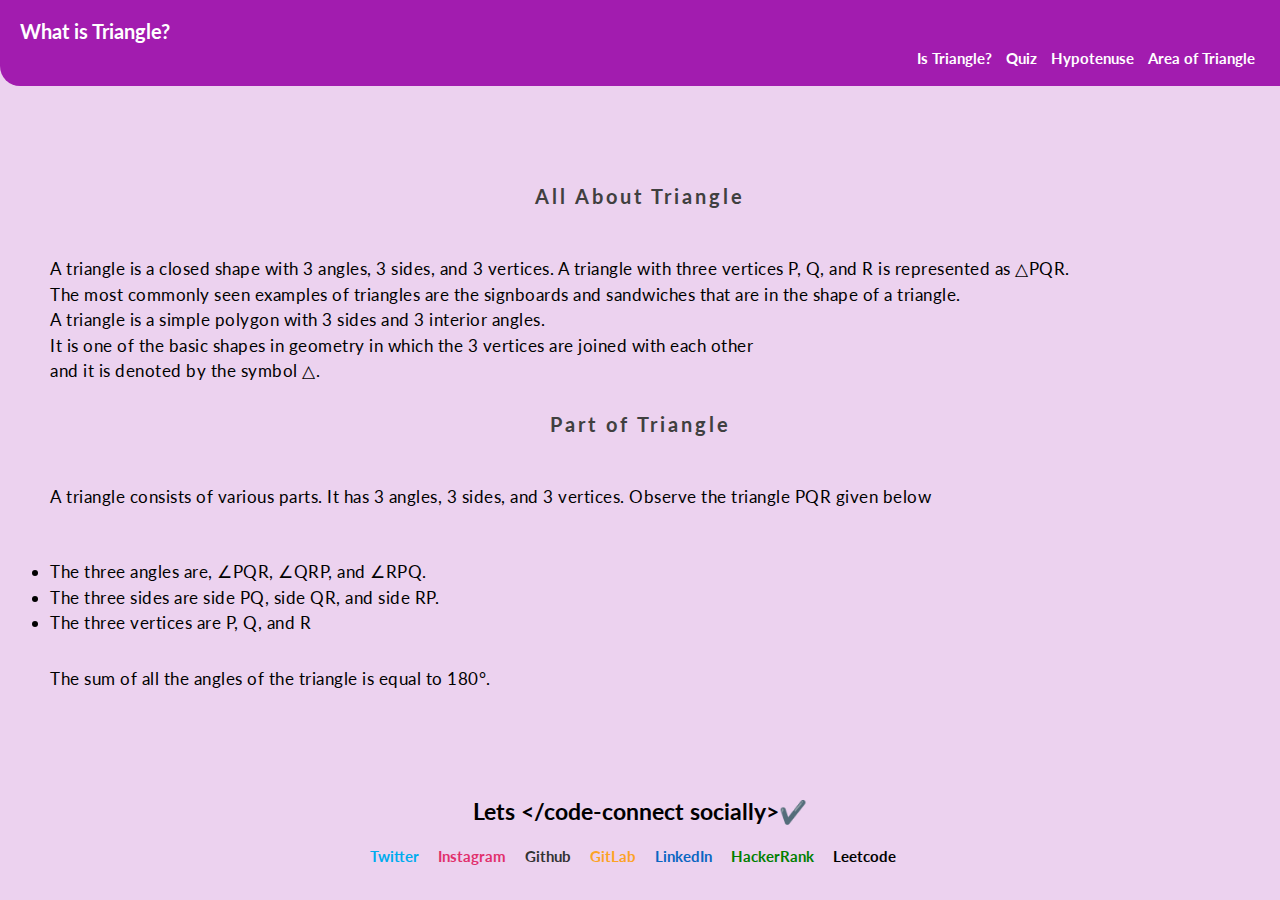
<file: index.html>
<!DOCTYPE html>
<html lang="en">
  <head>
    <meta charset="UTF-8" />
    <meta http-equiv="X-UA-Compatible" content="IE=edge" />
    <meta name="viewport" content="width=device-width, initial-scale=1.0" />
    <link
      href="https://fonts.googleapis.com/css2?family=Inter:wght@400;500;700&amp;family=Lato:wght@300;400;900&amp;family=Rubik:wght@400;500;600;700&amp;display=swap"
      rel="stylesheet"
    />
    <title>All|About Triangle</title>
    <link rel="stylesheet" href="style.css" />
  </head>
  <body>
    <!-- start navbar -->
    <nav class="navigation">
      <div class="nav-brand forUpside">What is Triangle?</div>
      <ul>
        <li>
          <a class="link-active" href="isTriangle.html">Is Triangle?</a>
        </li>
        <li>
          <a href="quiz.html">Quiz</a>
        </li>
        <li>
          <a href="hypotenuse.html">Hypotenuse</a>
        </li>
        <li>
          <a href="areaOfTriangle.html">Area of Triangle</a>
        </li>
      </ul>
    </nav>

    <!-- End Navbar -->

    <header class="header" id="header-for-paragraph">
      <h1 class="header-heading">All About Triangle</h1>
      <p class="paragraph">
        A triangle is a closed shape with 3 angles, 3 sides, and 3 vertices. A
        triangle with three vertices P, Q, and R is represented as △PQR.<br />
        The most commonly seen examples of triangles are the signboards and
        sandwiches that are in the shape of a triangle.
        <br />
        A triangle is a simple polygon with 3 sides and 3 interior angles.
        <br />It is one of the basic shapes in geometry in which the 3 vertices
        are joined with each other <br />and it is denoted by the symbol △.
      </p>
      <h1 class="header-heading">Part of Triangle</h1>

      <p class="paragraph">
        A triangle consists of various parts. It has 3 angles, 3 sides, and 3
        vertices. Observe the triangle PQR given below <br />
      </p>
      <ul class="paragraph">
        <li>The three angles are, ∠PQR, ∠QRP, and ∠RPQ.</li>
        <li>The three sides are side PQ, side QR, and side RP.</li>
        <li>The three vertices are P, Q, and R</li>
      </ul>
      <strong class="paragraph"
        >The sum of all the angles of the triangle is equal to 180°.</strong
      >
    </header>

    <!-- Footer section -->
    <footer>
      <h2>Lets &lt;/code-connect socially&gt;✔️</h2>
      <ul>
        <li>
          <a
            style="color: #00acee"
            href="https://twitter.com/sandeepdevps"
            target="_blank"
            >Twitter</a
          >
        </li>
        <li>
          <a
            style="color: #e1306c"
            href="https://www.instagram.com/sandeepnaresh9721/"
            target="_blank"
            >Instagram</a
          >
        </li>
        <li>
          <a
            style="color: #333"
            href="https://github.com/sandeep8854"
            target="_blank"
            >Github</a
          >
        </li>
        <li>
          <a
            style="color: #fca326"
            href="https://gitlab.com/sandeepprajapati8854"
            target="_blank"
            >GitLab</a
          >
        </li>
        <li>
          <a
            style="color: #0a66c2"
            href="https://www.linkedin.com/in/sandeep-prajapati-099731269/"
            target="_blank"
            >LinkedIn</a
          >
        </li>
        <li>
          <a
            style="color: green"
            href="https://www.hackerrank.com/sandeepstructure?hr_r=1"
            target="_blank"
            >HackerRank</a
          >
        </li>
        <li>
          <a
            style="color: black"
            href="https://leetcode.com/sandeepstructure/"
            target="_blank"
            >Leetcode</a
          >
        </li>
      </ul>
    </footer>

    <script src="main.js"></script>
  </body>
</html>
</file>
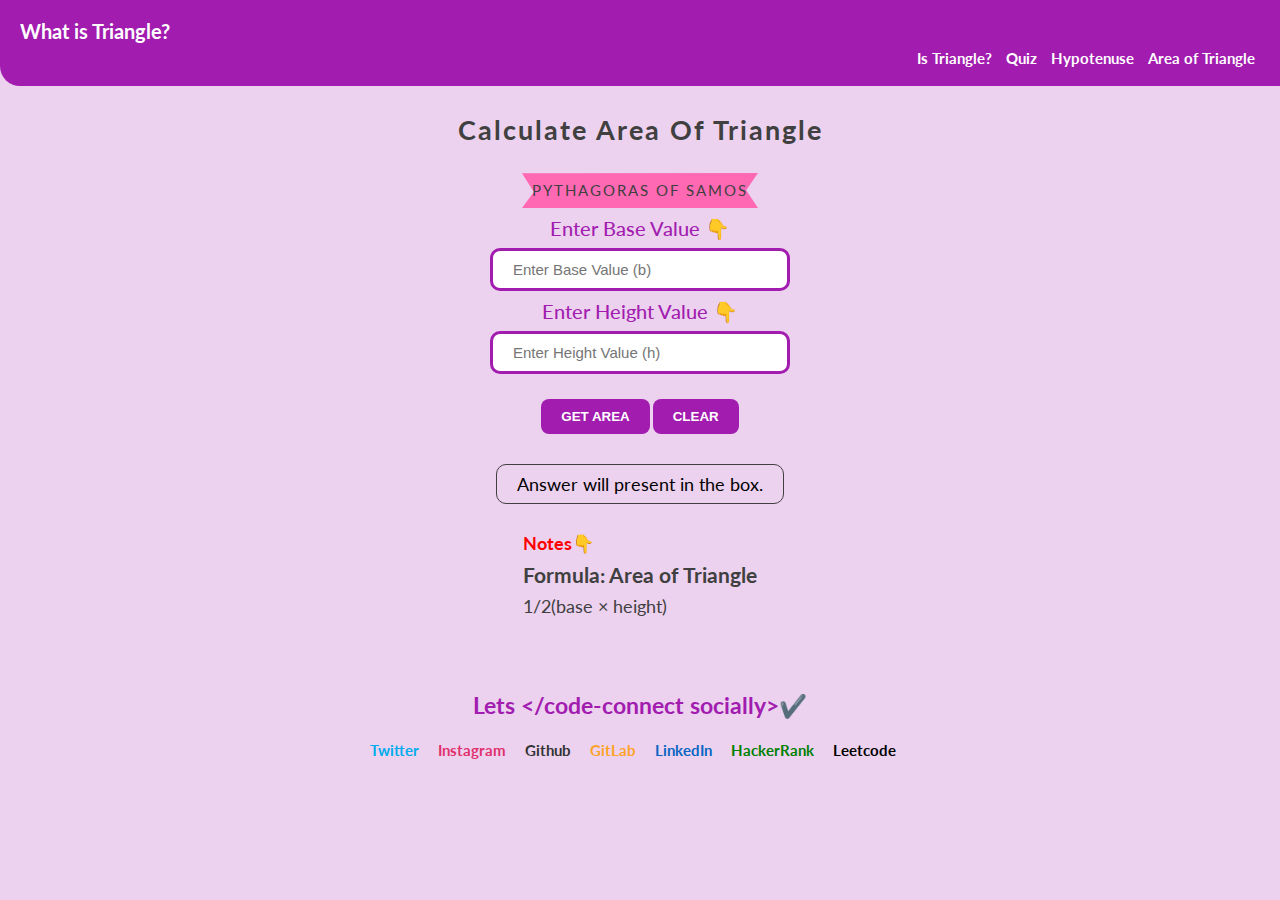
<file: areaOfTriangle.html>
<!DOCTYPE html>
<html lang="en">
  <head>
    <meta charset="UTF-8" />
    <meta http-equiv="X-UA-Compatible" content="IE=edge" />
    <meta name="viewport" content="width=device-width, initial-scale=1.0" />
    <link rel="stylesheet" href="areaOfTriangle.css" />
    <link
      href="https://fonts.googleapis.com/css2?family=Inter:wght@400;500;700&amp;family=Lato:wght@300;400;900&amp;family=Rubik:wght@400;500;600;700&amp;display=swap"
      rel="stylesheet"
    />
    <title>Area|Of|Triangle</title>
  </head>
  <body>
    <!-- start navbar -->
    <nav class="navigation">
      <!-- <div class="nav-brand forUpside">What is Triangle?</div> -->
      <div class="nav-brand forUpside">
        <a href="index.html">What is Triangle?</a>
      </div>
      <ul>
        <li>
          <a class="link-active" href="isTriangle.html">Is Triangle?</a>
        </li>
        <li>
          <a href="quiz.html">Quiz</a>
        </li>
        <li>
          <a href="hypotenuse.html">Hypotenuse</a>
        </li>
        <li>
          <a href="areaOfTriangle.html">Area of Triangle</a>
        </li>
      </ul>
    </nav>
    <!-- End Navbar -->

    <div class="container">
      <h2 class="heading-2">Calculate Area Of Triangle</h2>
      <span class="pythagoras">Pythagoras of Samos</span>
      <!-- 1 -->
      <label for="base">Enter Base Value 👇</label>
      <input id="base" type="number" placeholder="Enter Base Value (b)" />
      <!-- 2 -->
      <label for="height">Enter Height Value 👇</label>
      <input id="height" type="number" placeholder="Enter Height Value (h)" />

      <div class="btn-container">
        <button class="btn btn__1" id="show-button">Get Area</button>

        <button class="btn btn__2" id="clear">Clear</button>
      </div>
      <div class="gettingAns">
        <p class="output-text">Answer will present in the box.</p>
      </div>
      <div class="impoortant-note">
        <strong>Notes👇</strong>
        <h3 class="heading-3">Formula: Area of Triangle</h3>
        <p class="formula">1/2(base &#215; height)</p>
      </div>
    </div>

    <!-- Footer section -->
    <footer>
      <h2>Lets &lt;/code-connect socially&gt;✔️</h2>
      <ul>
        <li>
          <a
            style="color: #00acee"
            href="https://twitter.com/sandeepdevps"
            target="_blank"
            >Twitter</a
          >
        </li>
        <li>
          <a
            style="color: #e1306c"
            href="https://www.instagram.com/sandeepnaresh9721/"
            target="_blank"
            >Instagram</a
          >
        </li>
        <li>
          <a
            style="color: #333"
            href="https://github.com/sandeep8854"
            target="_blank"
            >Github</a
          >
        </li>
        <li>
          <a
            style="color: #fca326"
            href="https://gitlab.com/sandeepprajapati8854"
            target="_blank"
            >GitLab</a
          >
        </li>
        <li>
          <a
            style="color: #0a66c2"
            href="https://www.linkedin.com/in/sandeep-prajapati-099731269/"
            target="_blank"
            >LinkedIn</a
          >
        </li>
        <li>
          <a
            style="color: green"
            href="https://www.hackerrank.com/sandeepstructure?hr_r=1"
            target="_blank"
            >HackerRank</a
          >
        </li>
        <li>
          <a
            style="color: black"
            href="https://leetcode.com/sandeepstructure/"
            target="_blank"
            >Leetcode</a
          >
        </li>
      </ul>
    </footer>

    <script src="areaOfTriangle.js"></script>
  </body>
</html>
</file>
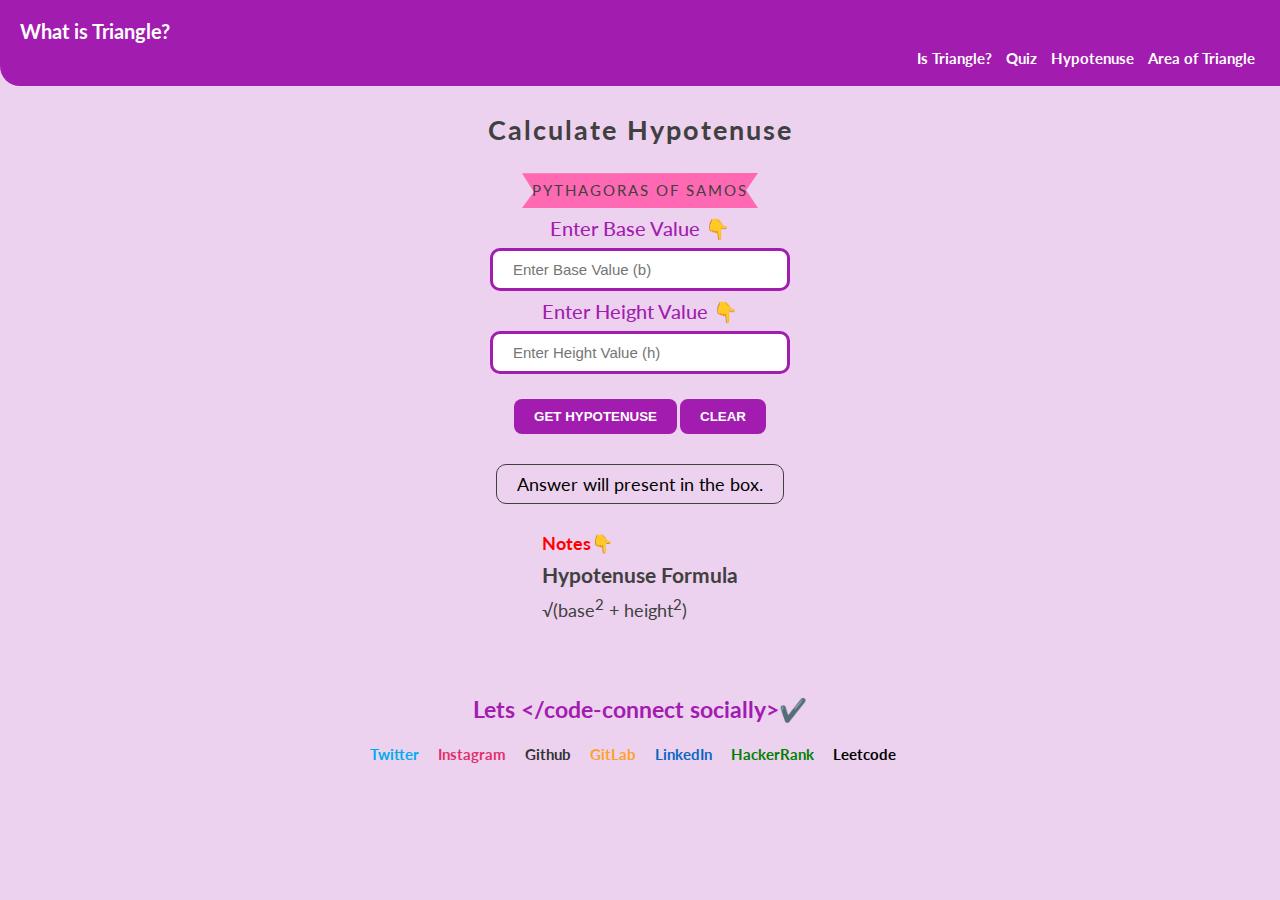
<file: hypotenuse.html>
<!DOCTYPE html>
<html lang="en">
  <head>
    <meta charset="UTF-8" />
    <meta http-equiv="X-UA-Compatible" content="IE=edge" />
    <meta name="viewport" content="width=device-width, initial-scale=1.0" />
    <link
      href="https://fonts.googleapis.com/css2?family=Inter:wght@400;500;700&amp;family=Lato:wght@300;400;900&amp;family=Rubik:wght@400;500;600;700&amp;display=swap"
      rel="stylesheet"
    />
    <link rel="stylesheet" href="hypotenuse.css" />
    <title>Hypotenuse|Triangle.</title>
  </head>
  <body>
    <!-- start navbar -->
    <nav class="navigation">
      <!-- <div class="nav-brand forUpside">What is Triangle?</div> -->
      <div class="nav-brand forUpside">
        <a href="index.html">What is Triangle?</a>
      </div>
      <ul>
        <li>
          <a class="link-active" href="isTriangle.html">Is Triangle?</a>
        </li>
        <li>
          <a href="quiz.html">Quiz</a>
        </li>
        <li>
          <a href="hypotenuse.html">Hypotenuse</a>
        </li>
        <li>
          <a href="areaOfTriangle.html">Area of Triangle</a>
        </li>
      </ul>
    </nav>
    <!-- End Navbar -->

    <div class="container">
      <h2 class="heading-2">Calculate Hypotenuse</h2>
      <span class="pythagoras">Pythagoras of Samos</span>
      <!-- 1 -->
      <label for="base">Enter Base Value 👇</label>
      <input id="base" type="number" placeholder="Enter Base Value (b)" />
      <!-- 2 -->
      <label for="height">Enter Height Value 👇</label>
      <input id="height" type="number" placeholder="Enter Height Value (h)" />

      <div class="btn-container">
        <button class="btn btn__1" id="show-button">Get Hypotenuse</button>

        <button class="btn btn__2" id="clear">Clear</button>
      </div>
      <div class="gettingAns">
        <p class="output-text">Answer will present in the box.</p>
      </div>
      <div class="impoortant-note">
        <strong>Notes👇</strong>
        <h3 class="heading-3">Hypotenuse Formula</h3>
        <p class="formula">&Sqrt;(base<sup>2</sup> + height<sup>2</sup>)</p>
      </div>
    </div>

    <!-- Footer section -->
    <footer>
      <h2>Lets &lt;/code-connect socially&gt;✔️</h2>
      <ul>
        <li>
          <a
            style="color: #00acee"
            href="https://twitter.com/sandeepdevps"
            target="_blank"
            >Twitter</a
          >
        </li>
        <li>
          <a
            style="color: #e1306c"
            href="https://www.instagram.com/sandeepnaresh9721/"
            target="_blank"
            >Instagram</a
          >
        </li>
        <li>
          <a
            style="color: #333"
            href="https://github.com/sandeep8854"
            target="_blank"
            >Github</a
          >
        </li>
        <li>
          <a
            style="color: #fca326"
            href="https://gitlab.com/sandeepprajapati8854"
            target="_blank"
            >GitLab</a
          >
        </li>
        <li>
          <a
            style="color: #0a66c2"
            href="https://www.linkedin.com/in/sandeep-prajapati-099731269/"
            target="_blank"
            >LinkedIn</a
          >
        </li>
        <li>
          <a
            style="color: green"
            href="https://www.hackerrank.com/sandeepstructure?hr_r=1"
            target="_blank"
            >HackerRank</a
          >
        </li>
        <li>
          <a
            style="color: black"
            href="https://leetcode.com/sandeepstructure/"
            target="_blank"
            >Leetcode</a
          >
        </li>
      </ul>
    </footer>
    <script src="hypotenuse.js"></script>
  </body>
</html>
</file>
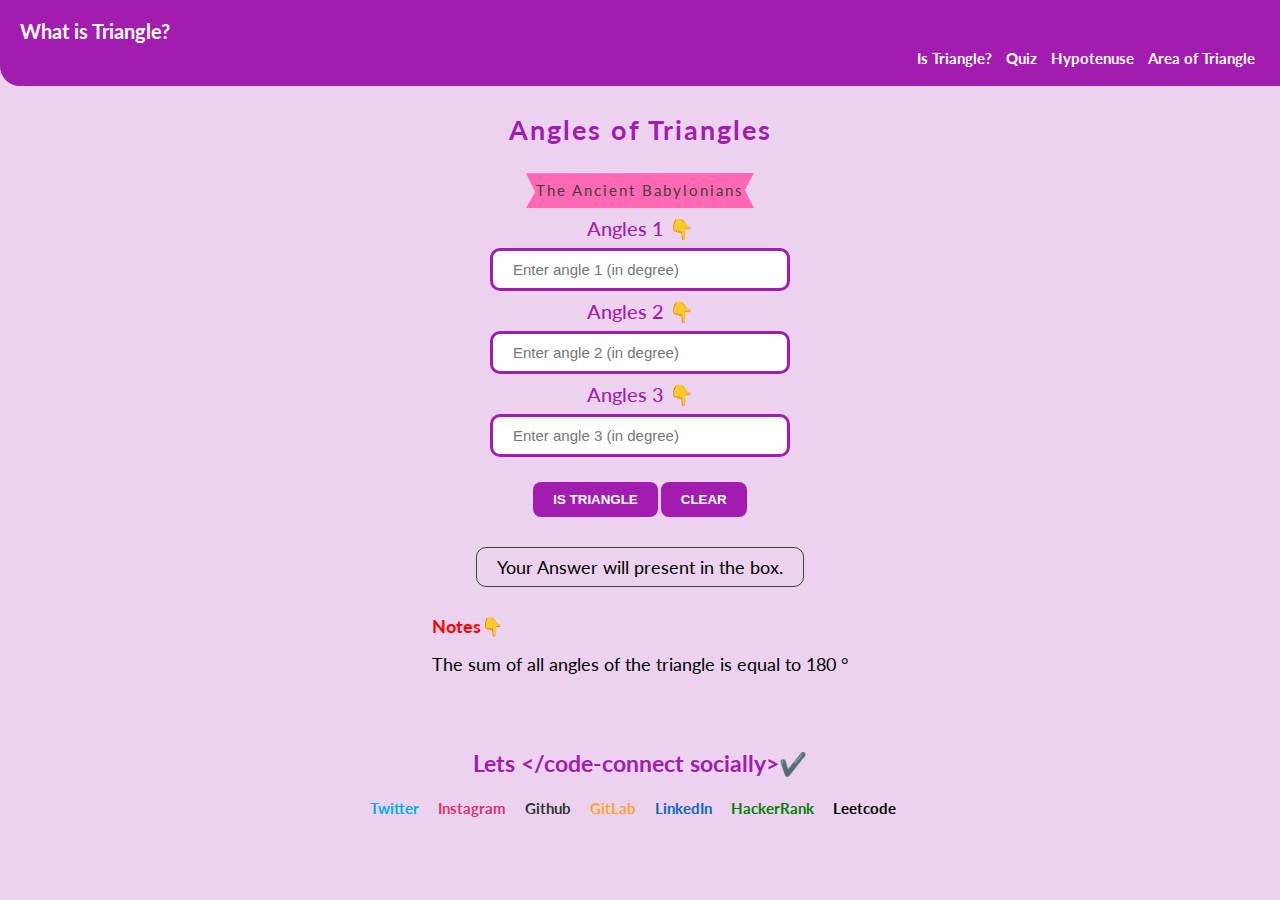
<file: isTriangle.html>
<!DOCTYPE html>
<html lang="en">
  <head>
    <meta charset="UTF-8" />
    <meta http-equiv="X-UA-Compatible" content="IE=edge" />
    <meta name="viewport" content="width=device-width, initial-scale=1.0" />
    <link
      href="https://fonts.googleapis.com/css2?family=Inter:wght@400;500;700&amp;family=Lato:wght@300;400;900&amp;family=Rubik:wght@400;500;600;700&amp;display=swap"
      rel="stylesheet"
    />
    <title>Is|Triangle|Page.</title>
    <link rel="stylesheet" href="isTriangle.css" />
  </head>
  <body>
    <!-- start navbar -->
    <nav class="navigation">
      <!-- <div class="nav-brand forUpside">What is Triangle?</div> -->
      <div class="nav-brand forUpside">
        <a href="index.html">What is Triangle?</a>
      </div>
      <ul>
        <li>
          <a class="link-active" href="isTriangle.html">Is Triangle?</a>
        </li>
        <li>
          <a href="quiz.html">Quiz</a>
        </li>
        <li>
          <a href="hypotenuse.html">Hypotenuse</a>
        </li>
        <li>
          <a href="areaOfTriangle.html">Area of Triangle</a>
        </li>
      </ul>
    </nav>
    <!-- End Navbar -->

    <div class="container">
      <h2 class="heading-2">Angles of Triangles</h2>
      <p class="leftImp">The Ancient Babylonians</p>

      <!-- 1 -->
      <label for="angle-1">Angles 1 👇</label>
      <input
        id="angle-1"
        type="number"
        placeholder="Enter angle 1 (in degree)"
      />
      <!-- 2 -->
      <label for="angle-2">Angles 2 👇</label>
      <input
        id="angle-2"
        type="number"
        placeholder="Enter angle 2 (in degree)"
      />
      <!-- 3 -->
      <label for="angle-3">Angles 3 👇</label>
      <input
        id="angle-3"
        type="number"
        placeholder="Enter angle 3 (in degree)"
      />
      <div class="btn-container">
        <button class="btn btn__1" id="show-button">Is Triangle</button>

        <button class="btn btn__2" id="clear">Clear</button>
      </div>
      <div class="gettingAns">
        <p class="output-text">Your Answer will present in the box.</p>
      </div>
      <div class="impoortant-note">
        <strong>Notes👇</strong>
        <p class="ImpNotes">
          The sum of all angles of the triangle is equal to 180 &deg;
        </p>
      </div>
    </div>

    <!-- Footer section -->
    <footer>
      <h2>Lets &lt;/code-connect socially&gt;✔️</h2>
      <ul>
        <li>
          <a
            style="color: #00acee"
            href="https://twitter.com/sandeepdevps"
            target="_blank"
            >Twitter</a
          >
        </li>
        <li>
          <a
            style="color: #e1306c"
            href="https://www.instagram.com/sandeepnaresh9721/"
            target="_blank"
            >Instagram</a
          >
        </li>
        <li>
          <a
            style="color: #333"
            href="https://github.com/sandeep8854"
            target="_blank"
            >Github</a
          >
        </li>
        <li>
          <a
            style="color: #fca326"
            href="https://gitlab.com/sandeepprajapati8854"
            target="_blank"
            >GitLab</a
          >
        </li>
        <li>
          <a
            style="color: #0a66c2"
            href="https://www.linkedin.com/in/sandeep-prajapati-099731269/"
            target="_blank"
            >LinkedIn</a
          >
        </li>
        <li>
          <a
            style="color: green"
            href="https://www.hackerrank.com/sandeepstructure?hr_r=1"
            target="_blank"
            >HackerRank</a
          >
        </li>
        <li>
          <a
            style="color: black"
            href="https://leetcode.com/sandeepstructure/"
            target="_blank"
            >Leetcode</a
          >
        </li>
      </ul>
    </footer>
    <script src="isTriangle.js"></script>
  </body>
</html>
</file>
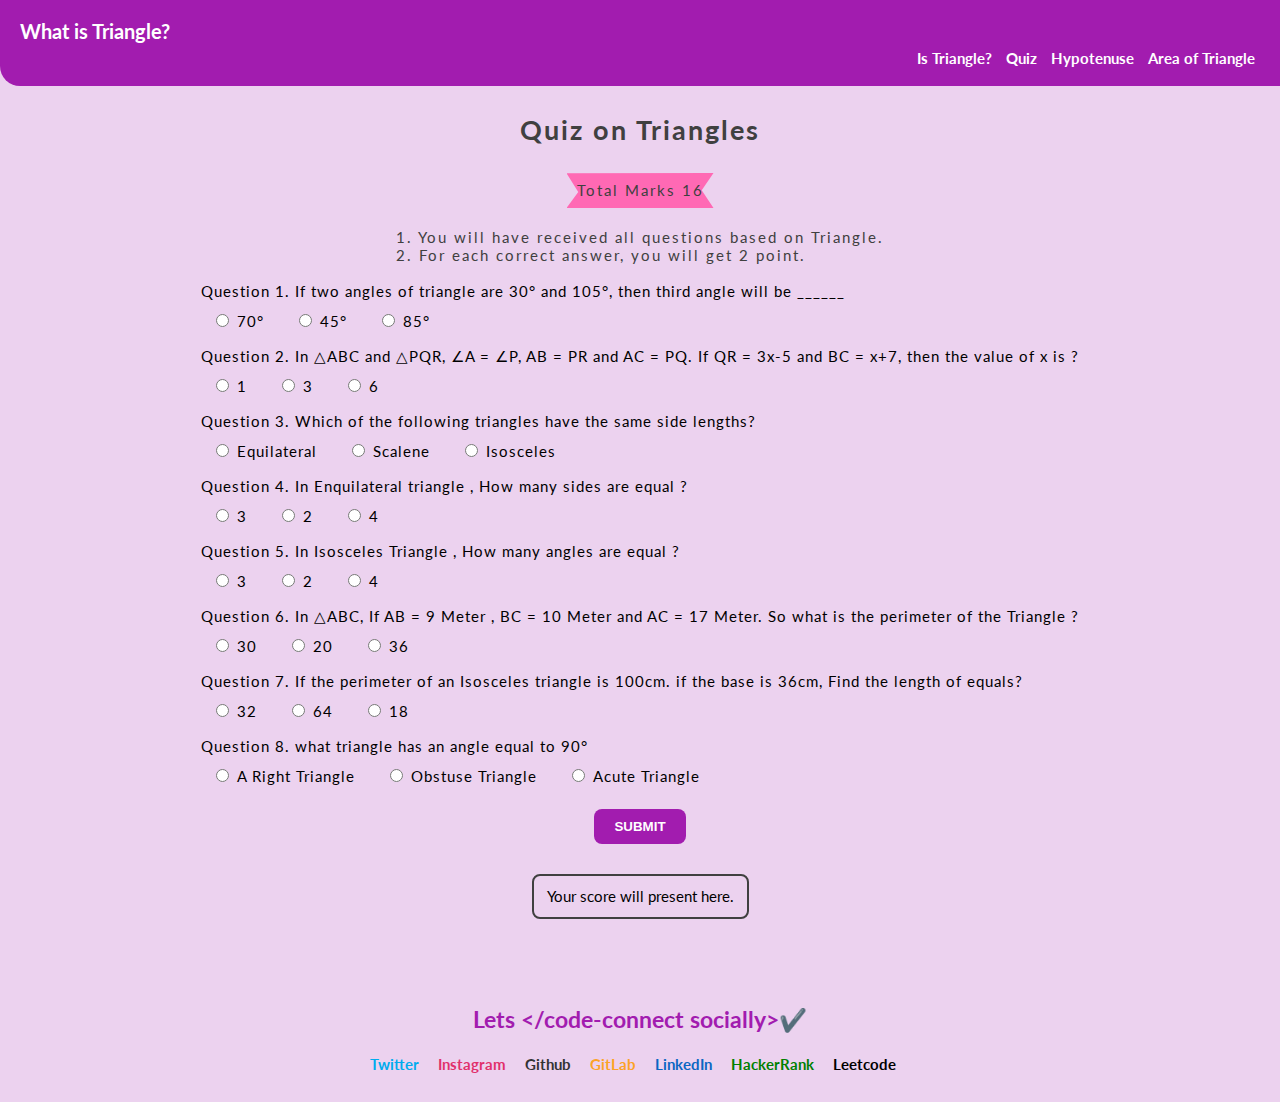
<file: quiz.html>
<!DOCTYPE html>
<html lang="en">
  <head>
    <meta charset="UTF-8" />
    <meta http-equiv="X-UA-Compatible" content="IE=edge" />
    <meta name="viewport" content="width=device-width, initial-scale=1.0" />
    <link
      href="https://fonts.googleapis.com/css2?family=Inter:wght@400;500;700&amp;family=Lato:wght@300;400;900&amp;family=Rubik:wght@400;500;600;700&amp;display=swap"
      rel="stylesheet"
    />
    <link rel="stylesheet" href="quiz.css" />
    <title>Quiz|Triangle.</title>
  </head>
  <body>
    <!-- start navbar -->
    <nav class="navigation">
      <!-- <div class="nav-brand forUpside">What is Triangle?</div> -->
      <div class="nav-brand forUpside">
        <a href="index.html">What is Triangle?</a>
      </div>
      <ul>
        <li>
          <a class="link-active" href="isTriangle.html">Is Triangle?</a>
        </li>
        <li>
          <a href="quiz.html">Quiz</a>
        </li>
        <li>
          <a href="hypotenuse.html">Hypotenuse</a>
        </li>
        <li>
          <a href="areaOfTriangle.html">Area of Triangle</a>
        </li>
      </ul>
    </nav>
    <!-- End Navbar -->

    <div class="container">
      <h2 class="heading-2">Quiz on Triangles</h2>
      <p class="leftImp">Total Marks 16</p>

      <ul class="list-for-imp">
        <ol>
          1. You will have received all questions based on
          <span>Triangle.</span>
        </ol>
        <ol>
          2. For each correct answer, you will get
          <span>2 point</span
          >.
        </ol>
      </ul>
      <!--  -->
      <form class="triangle-quiz-form">
        <!-- First Question- 1 -->
        <div class="question-container">
          <p class="question">
            Question 1. If two angles of triangle are 30&deg; and 105&deg;, then
            third angle will be ______
          </p>
          <label>
            <input type="radio" value="70" name="question 1" />70&deg;
          </label>
          <label>
            <input type="radio" value="45" name="question 1" />45&deg;
          </label>
          <label>
            <input type="radio" value="85" name="question 1" />85&deg;
          </label>
        </div>

        <!-- Second question -->

        <div class="question-container">
          <p class="question">
            Question 2. In △ABC and △PQR, ∠A = ∠P, AB = PR and AC = PQ. If QR =
            3x-5 and BC = x+7, then the value of x is ?
          </p>
          <label> <input type="radio" value="1" name="question 2" />1 </label>
          <label> <input type="radio" value="3" name="question 2" />3 </label>
          <label> <input type="radio" value="6" name="question 2" />6 </label>
        </div>

        <!-- Third Question. -->

        <div class="question-container">
          <p class="question">
            Question 3. Which of the following triangles have the same side
            lengths?
          </p>
          <label>
            <input
              type="radio"
              value="Equilateral"
              name="question 3"
            />Equilateral
          </label>
          <label>
            <input
              type="radio"
              value="Scalene"
              name="question 3"
            />Scalene</label
          >
          <label>
            <input
              type="radio"
              value="Isosceles"
              name="question 3"
            />Isosceles</label
          >
        </div>

        <!-- Fourth questions -->

        <div class="question-container">
          <p class="question">
            Question 4. In Enquilateral triangle , How many sides are equal ?
          </p>
          <label> <input type="radio" value="3" name="question 4" />3 </label>
          <label> <input type="radio" value="2" name="question 4" />2 </label>
          <label> <input type="radio" value="4" name="question 4" />4 </label>
        </div>

        <!-- Fifth Questions -->
        <div class="question-container">
          <p class="question">
            Question 5. In Isosceles Triangle , How many angles are equal ?
          </p>
          <label> <input type="radio" value="3" name="question 5" />3 </label>
          <label> <input type="radio" value="2" name="question 5" />2 </label>
          <label> <input type="radio" value="4" name="question 5" />4 </label>
        </div>
        <!-- Six question -->

        <div class="question-container">
          <p class="question">
            Question 6. In △ABC, If AB = 9 Meter , BC = 10 Meter and AC = 17
            Meter. So what is the perimeter of the Triangle ?
          </p>
          <label> <input type="radio" value="30" name="question 6" />30 </label>
          <label> <input type="radio" value="20" name="question 6" />20 </label>
          <label> <input type="radio" value="36" name="question 6" />36 </label>
        </div>

        <!-- Seven Question. -->
        <div class="question-container">
          <p class="question">
            Question 7. If the perimeter of an Isosceles triangle is 100cm. if
            the base is 36cm, Find the length of equals?
          </p>
          <label> <input type="radio" value="32" name="question 7" />32 </label>
          <label> <input type="radio" value="64" name="question 7" />64 </label>
          <label> <input type="radio" value="18" name="question 7" />18 </label>
        </div>

        <!-- Eight Question. -->

        <div class="question-container">
          <p class="question">
            Question 8. what triangle has an angle equal to 90&deg;
          </p>
          <label>
            <input type="radio" value="A Right Triangle" name="question 8" />A
            Right Triangle
          </label>
          <label>
            <input
              type="radio"
              value="Obstuse Triangle"
              name="question 8"
            />Obstuse Triangle
          </label>
          <label>
            <input type="radio" value="Acute Triangle" name="question 8" />Acute
            Triangle
          </label>
        </div>
        <!-- Complete all Questions. -->
      </form>

      <div class="btn-container">
        <button class="btn">Submit</button>
      </div>
      <p class="answer">Your score will present here.</p>
    </div>

    <!-- Footer sections -->
    <footer>
      <h2>Lets &lt;/code-connect socially&gt;✔️</h2>
      <ul>
        <li>
          <a
            style="color: #00acee"
            href="https://twitter.com/sandeepdevps"
            target="_blank"
            >Twitter</a
          >
        </li>
        <li>
          <a
            style="color: #e1306c"
            href="https://www.instagram.com/sandeepnaresh9721/"
            target="_blank"
            >Instagram</a
          >
        </li>
        <li>
          <a
            style="color: #333"
            href="https://github.com/sandeep8854"
            target="_blank"
            >Github</a
          >
        </li>
        <li>
          <a
            style="color: #fca326"
            href="https://gitlab.com/sandeepprajapati8854"
            target="_blank"
            >GitLab</a
          >
        </li>
        <li>
          <a
            style="color: #0a66c2"
            href="https://www.linkedin.com/in/sandeep-prajapati-099731269/"
            target="_blank"
            >LinkedIn</a
          >
        </li>
        <li>
          <a
            style="color: green"
            href="https://www.hackerrank.com/sandeepstructure?hr_r=1"
            target="_blank"
            >HackerRank</a
          >
        </li>
        <li>
          <a
            style="color: black"
            href="https://leetcode.com/sandeepstructure/"
            target="_blank"
            >Leetcode</a
          >
        </li>
      </ul>
    </footer>

    <script src="quiz.js"></script>
  </body>
</html>
</file>
<file: style.css>
/* responsive break point. */

/* // 600px / 16 = 37.5em; */

* {
  margin: 0;
  padding: 0;
}
*,
*::before,
*::after {
  box-sizing: inherit;
}
html {
  box-sizing: border-box;
  font-size: 62.5%;
  /* //1rem=10px, 10px/16px= 62.5% */
}

:root {
  --primary-color: #a21caf;
  --backgroundColor: #ecd2ef;
  --dark-grey: #404040;
}

body {
  font-family: "Lato", sans-serif;
  font-weight: 400;
  line-height: 1;
  min-height: 100vh;
  background-color: var(--backgroundColor);
  /* //color: var(--primary-color); */
}
/* Styling nav bar. */

.navigation {
  color: white;
  background-color: #a21caf;

  padding: 2rem;
  border-bottom-left-radius: 2rem;
}
.forUpside {
  display: inline-block;
  margin-top: 1px;
  /* new think added */
}
.navigation .nav-brand {
  font-weight: bold;
  font-size: 2rem;
}
.navigation .link-active {
  font-weight: bold;
}
.navigation a {
  color: white;
  text-decoration: none;
  font-weight: bold; /*  check if you find any mistake in future */
}
a:hover {
  color: black;
}
.navigation ul {
  font-size: 1.5rem;
  list-style: none;
  text-align: right;
}
.navigation li {
  display: inline-block;
  padding: 0rem 0.5rem;
  padding-top: 1rem;
}

.header {
  display: block;
  padding: 10rem 5rem 5rem 5rem;
  letter-spacing: 3px;
}

.header .header-heading {
  color: var(--dark-grey);
  text-align: center;
  /* font-weight: bold; */
}
.header .paragraph {
  font-size: 1.7rem;
  font-weight: 400;
  letter-spacing: 0.5px;
  line-height: 1.5;
  margin-top: 5rem;
  max-width: 160rem;
  margin-bottom: 3rem;
}

.triangle-img {
  width: 100%;
  height: auto;
}

/* FOr footer */
footer {
  padding-top: 6rem;

  text-align: center;
  padding-bottom: 3rem;
  font-size: 1.5rem;
}
footer h2 {
  margin-bottom: 2.5rem;
}

footer ul li {
  display: inline;
  padding-right: 1.5rem;
}
footer ul li a {
  text-decoration: none;
  font-weight: bold;
}

/* @media (max-width: 665px) {
  .nav-link li a {
    font-size: 1.5rem;
    margin: 2rem 1.5rem 2.2rem 0;
    padding: 1rem;
  }
  .heading-1 {
    font-size: 1.5rem;
  }
} */
</file>
<file: areaOfTriangle.css>
* {
  margin: 0;
  padding: 0;
}
*,
*::before,
*::after {
  box-sizing: inherit;
}
html {
  box-sizing: border-box;
  font-size: 62.5%;
  /* //1rem=10px, 10px/16px= 62.5% */
}

:root {
  --primary-color: #a21caf;
  --backgroundColor: #ecd2ef;
  --dark-grey: #404040;
}

body {
  font-family: "Lato", sans-serif;
  font-weight: 400;
  line-height: 1;
  min-height: 100vh;
  background-color: var(--backgroundColor);
  color: var(--primary-color);
}

/* Styling nav bar. */

.navigation {
  color: white;
  background-color: #a21caf;

  padding: 2rem;
  border-bottom-left-radius: 2rem;
}
.forUpside {
  display: inline-block;
  margin-top: 1px;
}
.navigation .nav-brand {
  font-weight: bold;
  font-size: 2rem;
}
.navigation .link-active {
  font-weight: bold;
}
.navigation a {
  color: white;
  text-decoration: none;
  font-weight: bold; /*  check if you find any mistake in future */
}
a:hover {
  color: var(--dark-grey);
}
.navigation ul {
  font-size: 1.5rem;
  list-style: none;
  text-align: right;
}
.navigation li {
  display: inline-block;
  padding: 0rem 0.5rem;
  padding-top: 1rem;
}

.container {
  display: flex;
  flex-direction: column;
  justify-content: center;
  align-items: center;
  max-width: 100%;
}

.heading-2 {
  font-size: 2.7rem;
  text-align: center;
  margin: 3rem 0 3rem 0;
  letter-spacing: 2px;
  color: var(--dark-grey);
}
.pythagoras {
  font-size: 1.5rem;
  text-transform: uppercase;
  letter-spacing: 2px;
  padding: 1rem;
  color: var(--dark-grey);
  background-color: #ff69b4;
  clip-path: polygon(100% 0, 95% 49%, 100% 100%, 0 100%, 5% 54%, 0 1%);
}

label {
  margin: 1rem 0 1rem 0;
  font-size: 2rem;
  font-weight: 500;
}
input {
  width: 30rem;
  font-size: 1.5rem;
  border: 3px solid var(--primary-color);
  border-radius: 1rem;
  outline: none;
  padding: 1rem 2rem;
}

.btn {
  padding: 1rem 2rem;
  color: #fff;
  background-color: var(--primary-color);
  outline: none;
  border: none;
  margin-top: 2.5rem;
  border-radius: 0.8rem;
  cursor: pointer;
  text-transform: uppercase;
  font-weight: 600;
}

.btn:hover {
  transform: translateY(-1px);
  background-color: #410b46;
}

.gettingAns {
  border-radius: 1rem;
  font-size: 1.8rem;
  margin-top: 3rem;
  padding: 1rem 2rem;
  color: #000;
  border: 1px solid var(--dark-grey);
}

.impoortant-note {
  font-size: 1.8rem;
  margin: 3rem 0 2rem 0;
}
strong {
  color: red;
}

.heading-3 {
  color: var(--dark-grey);
  margin-top: 1.2rem;
}

.formula {
  color: var(--dark-grey);
  margin-top: 1.2rem;
}

/* FOr footer */
footer {
  padding-top: 6rem;

  text-align: center;
  padding-bottom: 3rem;
  font-size: 1.5rem;
}
footer h2 {
  margin-bottom: 2.5rem;
}

footer ul li {
  display: inline;
  padding-right: 1.5rem;
}
footer ul li a {
  text-decoration: none;
  font-weight: bold;
}
</file>
<file: hypotenuse.css>
* {
  margin: 0;
  padding: 0;
}
*,
*::before,
*::after {
  box-sizing: inherit;
}
html {
  box-sizing: border-box;
  font-size: 62.5%;
  /* //1rem=10px, 10px/16px= 62.5% */
}

:root {
  --primary-color: #a21caf;
  --backgroundColor: #ecd2ef;
  --dark-grey: #404040;
}

body {
  font-family: "Lato", sans-serif;
  font-weight: 400;
  line-height: 1;
  min-height: 100vh;
  background-color: var(--backgroundColor);
  color: var(--primary-color);
}

/* Styling nav bar. */

.navigation {
  color: white;
  background-color: #a21caf;

  padding: 2rem;
  border-bottom-left-radius: 2rem;
}
.forUpside {
  display: inline-block;
  margin-top: 1px;
}
.navigation .nav-brand {
  font-weight: bold;
  font-size: 2rem;
}
.navigation .link-active {
  font-weight: bold;
}
.navigation a {
  color: white;
  text-decoration: none;
  font-weight: bold; /*  check if you find any mistake in future */
}
a:hover {
  color: var(--dark-grey);
}
.navigation ul {
  font-size: 1.5rem;
  list-style: none;
  text-align: right;
}
.navigation li {
  display: inline-block;
  padding: 0rem 0.5rem;
  padding-top: 1rem;
}

/*  */
.container {
  display: flex;
  flex-direction: column;
  justify-content: center;
  align-items: center;
  max-width: 100%;
}

.heading-2 {
  font-size: 2.7rem;
  text-align: center;
  margin: 3rem 0 3rem 0;
  letter-spacing: 2px;
  color: var(--dark-grey);
}
.pythagoras {
  font-size: 1.5rem;
  text-transform: uppercase;
  letter-spacing: 2px;
  padding: 1rem;
  color: var(--dark-grey);
  background-color: #ff69b4;
  clip-path: polygon(100% 0, 95% 49%, 100% 100%, 0 100%, 5% 54%, 0 1%);
}

label {
  margin: 1rem 0 1rem 0;
  font-size: 2rem;
  font-weight: 500;
}
input {
  width: 30rem;
  font-size: 1.5rem;
  border: 3px solid var(--primary-color);
  border-radius: 1rem;
  outline: none;
  padding: 1rem 2rem;
}

.btn {
  padding: 1rem 2rem;
  color: #fff;
  background-color: var(--primary-color);
  outline: none;
  border: none;
  margin-top: 2.5rem;
  border-radius: 0.8rem;
  cursor: pointer;
  text-transform: uppercase;
  font-weight: 600;
}

.btn:hover {
  transform: translateY(-1px);
  background-color: #410b46;
}

.gettingAns {
  border-radius: 1rem;
  font-size: 1.8rem;
  margin-top: 3rem;
  padding: 1rem 2rem;
  color: #000;
  border: 1px solid var(--dark-grey);
}

.impoortant-note {
  font-size: 1.8rem;
  margin: 3rem 0 2rem 0;
}
strong {
  color: red;
}

.heading-3 {
  color: var(--dark-grey);
  margin-top: 1.2rem;
}

.formula {
  color: var(--dark-grey);
  margin-top: 1.2rem;
}

/* FOr footer */
footer {
  padding-top: 6rem;

  text-align: center;
  padding-bottom: 3rem;
  font-size: 1.5rem;
}
footer h2 {
  margin-bottom: 2.5rem;
}

footer ul li {
  display: inline;
  padding-right: 1.5rem;
}
footer ul li a {
  text-decoration: none;
  font-weight: bold;
}
</file>
<file: isTriangle.css>
* {
  margin: 0;
  padding: 0;
}
*,
*::before,
*::after {
  box-sizing: inherit;
}
html {
  box-sizing: border-box;
  font-size: 62.5%;
  /* //1rem=10px, 10px/16px= 62.5% */
}

:root {
  --primary-color: #a21caf;
  --backgroundColor: #ecd2ef;
  --dark-grey: #404040;
}

body {
  font-family: "Lato", sans-serif;
  font-weight: 400;
  line-height: 1;
  min-height: 100vh;
  background-color: var(--backgroundColor);
  color: var(--primary-color);
}

/* Styling nav bar. */

.navigation {
  color: white;
  background-color: #a21caf;

  padding: 2rem;
  border-bottom-left-radius: 2rem;
}
.forUpside {
  display: inline-block;
  margin-top: 1px;
}
.navigation .nav-brand {
  font-weight: bold;
  font-size: 2rem;
}
.navigation .link-active {
  font-weight: bold;
}
.navigation a {
  color: white;
  text-decoration: none;
  font-weight: bold; /*  check if you find any mistake in future */
}
a:hover {
  color: black;
}
.navigation ul {
  font-size: 1.5rem;
  list-style: none;
  text-align: right;
}
.navigation li {
  display: inline-block;
  padding: 0rem 0.5rem;
  padding-top: 1rem;
}

.container {
  display: flex;
  flex-direction: column;
  justify-content: center;
  align-items: center;
  max-width: 100%;
}

.heading-2 {
  font-size: 2.7rem;
  text-align: center;
  margin: 3rem 0 3rem 0;
  letter-spacing: 2px;
}
.leftImp {
  font-size: 1.5rem;
  /* display: flex;
  justify-content: space-between; */

  letter-spacing: 2px;
  padding: 1rem;
  color: var(--dark-grey);
  background-color: #ff69b4;
  clip-path: polygon(100% 0, 96% 49%, 100% 100%, 0 100%, 4% 54%, 0 1%);
}
label {
  margin: 1rem 0 1rem 0;
  font-size: 2rem;
  font-weight: 500;
}
input {
  width: 30rem;
  font-size: 1.5rem;
  border: 3px solid var(--primary-color);
  border-radius: 1rem;
  outline: none;
  padding: 1rem 2rem;
}

.btn {
  padding: 1rem 2rem;
  color: #fff;
  background-color: var(--primary-color);
  outline: none;
  border: none;
  margin-top: 2.5rem;
  border-radius: 0.8rem;
  cursor: pointer;
  text-transform: uppercase;
  font-weight: 600;
}

.btn:hover {
  transform: translateY(-1px);
  background-color: #410b46;
}

.gettingAns {
  border-radius: 1rem;
  font-size: 1.8rem;
  margin-top: 3rem;
  padding: 1rem 2rem;
  color: #000;
  border: 1px solid var(--dark-grey);
}

.impoortant-note {
  font-size: 1.8rem;
  margin: 3rem 0 2rem 0;
  color: red;
}
.ImpNotes {
  margin-top: 2rem;
  color: #000;
}

/* FOr footer */
footer {
  padding-top: 6rem;

  text-align: center;
  padding-bottom: 3rem;
  font-size: 1.5rem;
}
footer h2 {
  margin-bottom: 2.5rem;
}

footer ul li {
  display: inline;
  padding-right: 1.5rem;
}
footer ul li a {
  text-decoration: none;
  font-weight: bold;
}
</file>
<file: quiz.css>
* {
  margin: 0;
  padding: 0;
}
*,
*::before,
*::after {
  box-sizing: inherit;
}
html {
  box-sizing: border-box;
  font-size: 62.5%;
  /* //1rem=10px, 10px/16px= 62.5% */
}

:root {
  --primary-color: #a21caf;
  --backgroundColor: #ecd2ef;
  --dark-grey: #404040;
}

body {
  font-family: "Lato", sans-serif;
  font-weight: 400;
  line-height: 1;
  min-height: 100vh;
  background-color: var(--backgroundColor);
  color: var(--primary-color);
}

/* Styling nav bar. */

.navigation {
  color: white;
  background-color: #a21caf;

  padding: 2rem;
  border-bottom-left-radius: 2rem;
}
.forUpside {
  display: inline-block;
  margin-top: 1px;
}
.navigation .nav-brand {
  font-weight: bold;
  font-size: 2rem;
}
.navigation .link-active {
  font-weight: bold;
}
.navigation a {
  color: white;
  text-decoration: none;
  font-weight: bold; /*  check if you find any mistake in future */
}
a:hover {
  color: var(--dark-grey);
}
.navigation ul {
  font-size: 1.5rem;
  list-style: none;
  text-align: right;
}
.navigation li {
  display: inline-block;
  padding: 0rem 0.5rem;
  padding-top: 1rem;
}

.container {
  display: flex;
  flex-direction: column;
  justify-content: center;
  align-items: center;
  max-width: 100%;
}

.heading-2 {
  font-size: 2.7rem;
  text-align: center;
  margin: 3rem 0 3rem 0;
  letter-spacing: 2px;
  color: var(--dark-grey);
}

.leftImp {
  font-size: 1.5rem;
  /* display: flex;
  justify-content: space-between; */

  letter-spacing: 2px;
  padding: 1rem;
  color: var(--dark-grey);
  background-color: #ff69b4;
  clip-path: polygon(100% 0, 92% 49%, 100% 100%, 0 100%, 8% 54%, 0 1%);
}

.list-for-imp {
  margin-top: 2rem;
  font-size: 1.5rem;
  line-height: 1.2;
  letter-spacing: 2px;
  color: var(--dark-grey);
}

/* Form */

.question-container {
  padding-top: 2rem;
  /* width: 80%; */
  display: block;
  font-size: 1.5rem;
  color: #000;
  letter-spacing: 1px;
}

.question {
  padding-bottom: 1.5rem;
}

label {
  padding: 1.5rem;
}
input {
  cursor: pointer;
}
input[type="radio"] {
  margin-right: 0.8rem;
}

.btn {
  padding: 1rem 2rem;
  color: #fff;
  background-color: var(--primary-color);
  outline: none;
  border: none;
  margin-top: 2.5rem;
  border-radius: 0.8rem;
  cursor: pointer;
  text-transform: uppercase;
  font-weight: 600;
}

.btn:hover {
  transform: translateY(-1px);
  background-color: #410b46;
}

.answer {
  margin-top: 3rem;
  font-size: 1.5rem;
  padding: 1.3rem;
  color: #000;
  border: 2px solid var(--dark-grey);
  border-radius: 0.8rem;
  margin-bottom: 3rem;
}

/* Footer section */
/* FOr footer */
footer {
  padding-top: 6rem;

  text-align: center;
  padding-bottom: 3rem;
  font-size: 1.5rem;
}
footer h2 {
  margin-bottom: 2.5rem;
}

footer ul li {
  display: inline;
  padding-right: 1.5rem;
}
footer ul li a {
  text-decoration: none;
  font-weight: bold;
}
/* FOr footer */
footer {
  padding-top: 6rem;

  text-align: center;
  padding-bottom: 3rem;
  font-size: 1.5rem;
}
footer h2 {
  margin-bottom: 2.5rem;
}

footer ul li {
  display: inline;
  padding-right: 1.5rem;
}
footer ul li a {
  text-decoration: none;
  font-weight: bold;
}
</file>
